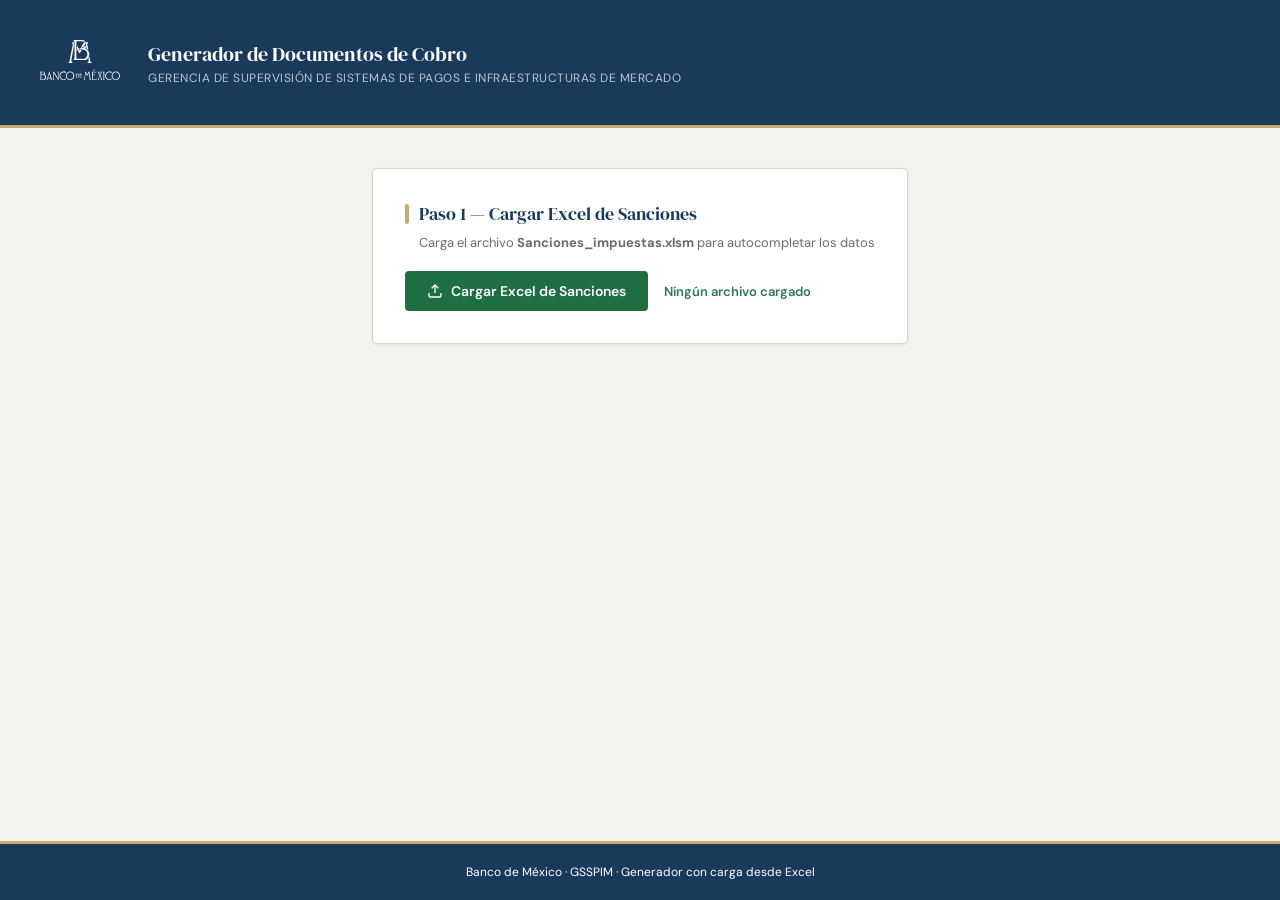
<file: index.html>
<!DOCTYPE html>
<html lang="es">
<!-- ══════════════════════════════════════════════════════════════════════════
     index_v2.html — Generador de Documentos de Cobro 
     Banco de México · GSSPIM
     
     DESCRIPCIÓN:
       Página principal de la aplicación. Define toda la estructura HTML
       (interfaz de usuario) y carga las librerías y estilos necesarios.
       La lógica está en app2.js.
     
     FLUJO DE LA UI (secciones que aparecen progresivamente):
       1. #card-carga   → siempre visible — cargar el Excel de sanciones
       2. #sec-tabla    → aparece al cargar el Excel — tabla de registros
       3. #sec-form     → aparece al seleccionar un registro — formulario editable
       4. #sec-preview  → aparece al seleccionar o editar — vista previa
       5. #sec-generar  → aparece al seleccionar o editar — botones de generación
     ══════════════════════════════════════════════════════════════════════════ -->
<head>
<meta charset="UTF-8">
<meta name="viewport" content="width=device-width, initial-scale=1.0">

<!-- Favicon del Banco de México -->
<link rel="icon" type="image/png" sizes="32x32" href="img/favicon_bm.png">

<title>Generador de Documentos de Cobro V2 &#x2014; GSSPIM</title>

<!-- ── Librerías JavaScript (cargadas en head, disponibles globalmente) ──
     IMPORTANTE: El orden de carga importa:
     1. xlsx.full.min.js   → expone el objeto global XLSX (SheetJS)
     2. jszip.min.js       → expone el objeto global JSZip
     3. exceljs.min.js     → expone el objeto global ExcelJS
     Estas librerías se usan en app2.js (cargado al final del body)
-->
<script src="xlsx.full.min.js"></script>   <!-- SheetJS: lectura del Excel de sanciones entrada -->
<script src="jszip.min.js"></script>       <!-- JSZip: generación del .docx (ZIP + XML OOXML) -->
<script src="exceljs.min.js"></script>     <!-- ExcelJS: generación del .xlsx con estilos -->

<!-- Hoja de estilos principal de la aplicación -->
<link rel="stylesheet" href="styles.css">
</head>

<body>

<!-- ══════════════════════════════════════════════════════════════════════════
     HEADER — Barra superior fija con logo y título
     Permanece visible mientras el usuario hace scroll (position: sticky)
     ══════════════════════════════════════════════════════════════════════════ -->
<header>
  <!-- Logo del Banco de México -->
  <div class="logo">
    <a href="#" onclick="window.scrollTo({top:0,behavior:'smooth'});return false;">
      <img src="img/Logobm.svg" style="width:80px;height:80px;object-fit:contain;filter:brightness(0) invert(1);">
    </a>
  </div>
  <div>
    <h1>Generador de Documentos de Cobro</h1>
    <p>Gerencia de Supervisi&#xF3;n de Sistemas de Pagos e Infraestructuras de Mercado</p>
  </div>
</header>


<!-- ══════════════════════════════════════════════════════════════════════════
     CONTENEDOR PRINCIPAL
     Limita el ancho máximo a 1000px y centra el contenido en la página.
     ══════════════════════════════════════════════════════════════════════════ -->
<div class="container">

  <!-- ── ZONA DE ALERTAS ──
       Los mensajes de éxito/error se inyectan aquí dinámicamente por showAlert()
       en app2.js. Se autodestruyen después de 7 segundos. -->
  <div id="alert-area"></div>


  <!-- ══════════════════════════════════════════════════════════════════════════
       PASO 1 — CARGAR EXCEL DE SANCIONES
       Siempre visible. El usuario selecciona el archivo Sanciones_impuestas.xlsm.
       El input file está oculto; el botón visible lo activa programáticamente.
       ══════════════════════════════════════════════════════════════════════════ -->
  <div class="card">
    <div class="card-title">Paso 1 &#x2014; Cargar Excel de Sanciones</div>
    <div class="card-sub">
      Carga el archivo <strong>Sanciones_impuestas.xlsm</strong> para autocompletar los datos
    </div>

    <div style="display:flex;align-items:center;gap:16px;flex-wrap:wrap">
      <!-- Botón visible (verde) que activa el input file oculto -->
      <button class="btn btn-xl" id="btn-cargar">
        <!-- Ícono SVG de subida de archivo -->
        <svg width="16" height="16" fill="none" stroke="currentColor" stroke-width="2" viewBox="0 0 24 24">
          <path d="M21 15v4a2 2 0 0 1-2 2H5a2 2 0 0 1-2-2v-4"/>
          <polyline points="17 8 12 3 7 8"/>
          <line x1="12" y1="3" x2="12" y2="15"/>
        </svg>
        Cargar Excel de Sanciones
      </button>

      <!-- Estado del archivo: muestra "Ningún archivo cargado", "⏳ Cargando...",
           "✓ nombre.xlsm — N registros cargados", o "❌ Error..." -->
      <span class="lbl-archivo" id="lbl-archivo">Ning&#xFA;n archivo cargado</span>
    </div>

    <!-- Input file real (oculto con display:none).
         Accept: solo acepta formatos Excel. El click se dispara desde btn-cargar.
         Su valor se resetea después de cada carga para permitir recargar el mismo archivo. -->
    <input type="file" id="file-input" accept=".xlsx,.xlsm,.xls" style="display:none">
  </div>


  <!-- ══════════════════════════════════════════════════════════════════════════
       PASO 2 — TABLA DE REGISTROS
       Oculta hasta que se carga el Excel. Muestra todos los registros cargados
       con un buscador de filtrado en tiempo real.
       Al hacer clic en una fila se autocompletan los campos del Paso 3.
       ══════════════════════════════════════════════════════════════════════════ -->
  <div class="card" id="sec-tabla" style="display:none">
    <div class="card-title">Paso 2 &#x2014; Selecciona el Registro</div>
    <div class="card-sub">
      Busca por Instituci&#xF3;n, No. Memorando, Expediente o No. Resoluci&#xF3;n, y haz clic en la fila
    </div>

    <!-- Buscador: filtra el array registros en tiempo real (mínimo 2 caracteres) -->
    <div class="search-bar">
      <input type="text" id="buscador" placeholder="Buscar...">
    </div>

    <!-- Tabla con scroll vertical (máx. 320px de altura definida en styles.css)
         El thead tiene position:sticky para que los encabezados sean siempre visibles -->
    <div class="tbl-wrap">
      <table>
        <thead>
          <tr>
            <th>Instituci&#xF3;n</th>      <!-- 35% de ancho (definido en styles.css) -->
            <th>No. Memorando</th>          <!-- 18% de ancho -->
            <th>Expediente</th>             <!-- 22% de ancho -->
            <th>No. Resoluci&#xF3;n</th>   <!-- 25% de ancho -->
          </tr>
        </thead>
        <!-- Las filas se generan dinámicamente por mostrarTabla() en app2.js -->
        <tbody id="tbl-body"></tbody>
      </table>
    </div>
  </div>


  <!-- ══════════════════════════════════════════════════════════════════════════
       PASO 3 — FORMULARIO EDITABLE
       Oculto hasta que se selecciona un registro. Todos los campos se
       autocompletan desde el Excel pero son 100% editables por el usuario.
       Se divide en dos sub-secciones:
         A. Datos del Layout Excel (BBVA)
         B. Datos del Memorando Word
       ══════════════════════════════════════════════════════════════════════════ -->
  <div class="card" id="sec-form" style="display:none">
    <div class="card-title">Paso 3 &#x2014; Verifica y Edita los Datos</div>
    <div class="card-sub">
      Todos los campos se autocompletan desde el Excel pero puedes editarlos libremente
    </div>

    <!-- SUB-SECCIÓN A: Datos del Layout Excel (BBVA) -->
    <div class="grid">

      <!-- Nombre completo de la institución sancionada
           Ocupa todo el ancho del grid (clase 'full') -->
      <div class="fg full">
        <label>Nombre Instituci&#xF3;n <span class="req">*</span></label>
        <input type="text" id="inst-nombre" placeholder="Nombre completo de la instituci&#xF3;n">
      </div>

      <!-- CASFIM: código de la institución en los sistemas de Banco de México -->
      <div class="fg">
        <label>CASFIM <span class="req">*</span></label>
        <input type="text" id="casfim" placeholder="Ej: 40012">
      </div>

      <!-- Tipo de operación: S=Sanción (cobro de multa) | D=Devolución (reembolso) -->
      <div class="fg">
        <label>Tipo de Operaci&#xF3;n</label>
        <select id="operacion">
          <option value="S">S &#x2014; Sanci&#xF3;n</option>
          <option value="D">D &#x2014; Devoluci&#xF3;n</option>
        </select>
      </div>

      <!-- Número de resolución de la sanción, ej: S22-118-2026 -->
      <div class="fg">
        <label>No. Resoluci&#xF3;n <span class="req">*</span></label>
        <input type="text" id="no-res" placeholder="Ej: S22-118-2026">
      </div>

      <!-- Número de expediente del procedimiento de imposición de sanción -->
      <div class="fg">
        <label>Expediente <span class="req">*</span></label>
        <input type="text" id="exp" placeholder="Ej: SP.ID.CDA.2025.109">
      </div>

      <!-- Importe a cobrar en pesos mexicanos.
           Se deja vacío al autocompletar porque puede diferir del monto del Excel
           (por actualizaciones o por el descuento de 20% por pronto pago).
           step="0.01" permite ingresar centavos. -->
      <div class="fg full">
        <label>Importe (MXN) <span class="req">*</span></label>
        <input type="number" id="importe" placeholder="Ingresa el importe" min="0" step="0.01">
      </div>

      <!-- Campo TEXTO del layout BBVA.
           Se autogenera como "No.Resolución/Expediente" al seleccionar un registro.
           Si el usuario lo edita manualmente, el autogenerado se desactiva.
           maxlength="60" permite editar más allá del límite de 42 para mostrar el error. -->
      <div class="fg full">
        <label>* TEXTO (m&#xE1;x. 42 caracteres) <span class="req">*</span></label>
        <input type="text" id="texto" placeholder="S22-118-2026/SP.ID.CDA.2025.109" maxlength="60">
        <!-- Contador de caracteres: cambia a dorado (warn) al superar 35,
             y a rojo negrita (over) al superar 42 -->
        <div class="cc" id="cc">0 / 42</div>
      </div>

    </div><!-- /grid -->

    <!-- Separador visual entre sección Excel y sección Word -->
    <hr class="div">
    <div style="margin-bottom:16px;font-weight:600;font-size:13px;color:var(--accent);text-transform:uppercase;letter-spacing:.5px">
      Datos del Memorando Word
    </div>

    <!-- SUB-SECCIÓN B: Datos del Memorando Word -->
    <div class="grid">

      <!-- Número del memorando, ej: D02-2026-079
           Se usa como referencia (Ref.) en el documento y como nombre del archivo -->
      <div   class="fg">
        <label>No. Memorando (Ref.) <span class="req">*</span></label>
        <input type="text" id="memo" placeholder="Ej: D02-2026-079">
      </div>

      <!-- Fecha del memorando = fecha de solicitud de cobro.
           Aparece en el encabezado del documento: "Ciudad de México, a X de mes de YYYY" -->
      <div class="fg">
        <label>Fecha de solicitud de cobro<span class="req">*</span></label>
        <input type="date" id="f-memo">
        <div class="hint">Fecha de solicitud de cobro</div>
      </div>

      <!-- Fecha en que la institución firmó/envió la autorización de cargo.
           Aparece en el cuerpo: "referimos al escrito de fecha X..." -->
      <div class="fg">
        <label>Fecha de autorizaci&#xF3;n de cobro<span class="req">*</span></label>
        <input type="date" id="f-escrito">
        <div class="hint">Fecha autorizaci&#xF3;n de cobro</div>
      </div>

      <!-- Fecha en que Banco de México recibió la autorización de la institución.
           Del día de esta fecha se extrae el número de día para el memorando:
           "recibido por este Banco Central el día X del mismo mes y año" -->
      <div class="fg">
        <label>Fecha de recepci&#xF3;n de autorizaci&#xF3;n de cobro <span class="req">*</span></label>
        <input type="date" id="f-recep">
        <div class="hint">Fecha de recepci&#xF3;n de autorizaci&#xF3;n de cobro</div>
      </div>

    </div><!-- /grid -->
  </div><!-- /sec-form -->


  <!-- ══════════════════════════════════════════════════════════════════════════
       VISTA PREVIA EN TIEMPO REAL
       Oculta hasta que se selecciona un registro o se edita algún campo.
       Muestra un resumen visual de los datos que irán en cada documento.
       El contenido se actualiza por updPreview() en app2.js.
       ══════════════════════════════════════════════════════════════════════════ -->
  <div class="card" id="sec-preview" style="display:none">
    <div class="card-title">Vista Previa</div>
    <!-- La preview inicial muestra texto de placeholder;
         se actualiza dinámicamente con HTML generado en updPreview() -->
    <div class="preview-box" id="preview">
      <em style="color:var(--muted)">Selecciona un registro para ver la vista previa...</em>
    </div>
  </div>


  <!-- ══════════════════════════════════════════════════════════════════════════
       PASO 4 — GENERAR DOCUMENTOS
       Oculto hasta que se selecciona un registro o se edita algún campo.
       Tres botones permiten generar cada documento por separado o ambos juntos.
       ══════════════════════════════════════════════════════════════════════════ -->
  <div class="card" id="sec-generar" style="display:none">
    <div class="card-title">Generar Documentos</div>
    <div class="btns">

      <!-- Botón azul marino: genera solo el layout Excel (.xlsx)
           Valida únicamente los campos del layout (no las fechas del memorando) -->
      <button class="btn btn-p" onclick="generateExcel()">
        <svg width="16" height="16" fill="none" stroke="currentColor" stroke-width="2" viewBox="0 0 24 24">
          <path d="M14 2H6a2 2 0 0 0-2 2v16a2 2 0 0 0 2 2h12a2 2 0 0 0 2-2V8z"/>
          <polyline points="14 2 14 8 20 8"/>
        </svg>
        Generar Layout (Excel)
      </button>

      <!-- Botón dorado: genera solo el memorando Word (.docx)
           Valida todos los campos, incluyendo las fechas del memorando -->
      <button class="btn btn-s" onclick="generateWord()">
        <svg width="16" height="16" fill="none" stroke="currentColor" stroke-width="2" viewBox="0 0 24 24">
          <path d="M14 2H6a2 2 0 0 0-2 2v16a2 2 0 0 0 2 2h12a2 2 0 0 0 2-2V8z"/>
          <polyline points="14 2 14 8 20 8"/>
        </svg>
        Generar Memorando (Word)
      </button>

      <!-- Botón outline: genera ambos documentos en secuencia.
           Valida todos los campos de ambos documentos antes de iniciar.
           Agrega 600ms de delay entre descargas para evitar bloqueos del navegador. -->
      <button class="btn btn-o" onclick="generateAll()">
        <svg width="16" height="16" fill="none" stroke="currentColor" stroke-width="2" viewBox="0 0 24 24">
          <polyline points="8 17 12 21 16 17"/>
          <line x1="12" y1="12" x2="12" y2="21"/>
          <path d="M20.88 18.09A5 5 0 0 0 18 9h-1.26A8 8 0 1 0 3 16.29"/>
        </svg>
        Generar Ambos
      </button>

    </div>
  </div>

</div><!-- /container -->


<!-- ══════════════════════════════════════════════════════════════════════════
     FOOTER
     Barra inferior con información del sistema.
     ══════════════════════════════════════════════════════════════════════════ -->
<footer>Banco de M&#xE9;xico &#xB7; GSSPIM &#xB7; Generador con carga desde Excel</footer>


<!-- ══════════════════════════════════════════════════════════════════════════
     SCRIPTS — Se cargan al final del body para que el DOM ya esté disponible
     ══════════════════════════════════════════════════════════════════════════ -->

<!-- Lógica principal de la aplicación (debe ir ANTES del script inline) -->
<script src="app2.js"></script>

<!-- Script inline: conecta los eventos de los campos del formulario para que
     muestren la vista previa y los botones de generación automáticamente
     cuando el usuario empieza a llenar datos manualmente (sin cargar Excel).
     Complementa los listeners ya definidos en app2.js. -->
<script>
// IDs de todos los campos que deben activar la vista previa al cambiar
const obsFields = [
  'inst-nombre', 'casfim', 'no-res', 'exp',
  'importe', 'texto', 'memo', 'f-memo', 'f-escrito', 'f-recep'
];

obsFields.forEach(id => {
  const el = document.getElementById(id);
  if(el){
    // Al escribir en un campo: mostrar las secciones ocultas y actualizar preview
    el.addEventListener('input', () => {
      document.getElementById('sec-preview').style.display = 'block';
      document.getElementById('sec-generar').style.display = 'block';
      updPreview(); // Función definida en app2.js
    });
    // Al cambiar un campo (útil para selects y date inputs): igual
    el.addEventListener('change', () => {
      document.getElementById('sec-preview').style.display = 'block';
      document.getElementById('sec-generar').style.display = 'block';
      updPreview();
    });
  }
});
</script>

</body>
</html>
</file>
<file: styles.css>
@import url('https://fonts.googleapis.com/css2?family=DM+Serif+Display&family=DM+Sans:wght@300;400;500;600&display=swap');
:root{--bg:#f5f3ee;--surface:#fff;--accent:#1a3a5c;--accent2:#c8a96e;--text:#1c1c1c;--muted:#6b6b6b;--border:#d9d5cc;--ok:#2d7a4f;--err:#b83232;--r:4px}
*{box-sizing:border-box;margin:0;padding:0}
body{font-family:'DM Sans',sans-serif;background:var(--bg);color:var(--text);min-height:100vh;display:flex;flex-direction:column;}
header{background:var(--accent);color:#fff;padding:20px 40px;display:flex;align-items:center;gap:28px;border-bottom:3px solid var(--accent2);position:sticky;top:0;z-index:100;}
header h1{font-family:'DM Serif Display',serif;font-size:20px;font-weight:400}
header p{font-size:12px;opacity:.7;margin-top:2px;letter-spacing:.5px;text-transform:uppercase}
.container{max-width:1000px;margin:0 auto;padding:40px 24px;flex:1;}.card{background:var(--surface);border:1px solid var(--border);border-radius:var(--r);padding:32px;margin-bottom:24px;box-shadow:0 1px 4px rgba(0,0,0,.06)}
.card-title{font-family:'DM Serif Display',serif;font-size:18px;color:var(--accent);margin-bottom:8px;display:flex;align-items:center;gap:10px}
.card-title::before{content:'';display:block;width:4px;height:20px;background:var(--accent2);border-radius:2px}
.card-sub{font-size:13px;color:var(--muted);margin-bottom:20px;padding-left:14px}
.grid{display:grid;grid-template-columns:1fr 1fr;gap:18px}
.fg{display:flex;flex-direction:column;gap:6px}
.full{grid-column:1/-1}
label{font-size:12px;font-weight:600;color:var(--muted);text-transform:uppercase;letter-spacing:.6px}
.req{color:var(--accent2);margin-left:2px}
input,select{font-family:'DM Sans',sans-serif;font-size:14px;border:1px solid var(--border);border-radius:var(--r);padding:10px 12px;color:var(--text);background:var(--bg);transition:.15s;width:100%}
input:focus,select:focus{outline:none;border-color:var(--accent);box-shadow:0 0 0 3px rgba(26,58,92,.1);background:#fff}
hr.div{border:none;border-top:1px solid var(--border);margin:20px 0}
.btns{display:flex;gap:12px;flex-wrap:wrap}
.btn{font-family:'DM Sans',sans-serif;font-size:14px;font-weight:600;padding:11px 22px;border:none;border-radius:var(--r);cursor:pointer;display:flex;align-items:center;gap:8px;transition:.15s}
.btn-p{background:var(--accent);color:#fff}.btn-p:hover{background:#0f2540;transform:translateY(-1px)}
.btn-s{background:var(--accent2);color:var(--accent)}.btn-s:hover{background:#b89558;transform:translateY(-1px)}
.btn-o{background:transparent;color:var(--accent);border:1.5px solid var(--accent)}.btn-o:hover{background:var(--accent);color:#fff}
.btn-xl{background:#1d6f42;color:#fff}.btn-xl:hover{background:#155233;transform:translateY(-1px)}
.preview-box{background:#f9f8f5;border:1px dashed var(--border);border-radius:var(--r);padding:20px;font-size:13px;line-height:1.8}
.tag{display:inline-block;background:#eef2f7;color:var(--accent);border-radius:2px;padding:1px 6px;font-size:11px;font-weight:600;margin:0 2px}
.alert{padding:12px 16px;border-radius:var(--r);font-size:13px;margin-bottom:16px}
.al-ok{background:#f0f9f4;border:1px solid #a3d9b8;color:var(--ok)}
.al-err{background:#fdf2f2;border:1px solid #e8a4a4;color:var(--err)}
.hint{font-size:11px;color:var(--muted);margin-top:2px}
.cc{font-size:11px;text-align:right;color:var(--muted)}
.cc.warn{color:var(--accent2)}.cc.over{color:var(--err);font-weight:600}
.imp-box{background:#eef2f7;border:1px solid #c5d5e8;border-radius:var(--r);padding:8px 14px;font-size:13px;color:var(--accent);display:none;margin-top:6px}
.imp-box strong{font-size:11px;display:block;margin-bottom:2px}
.search-bar{display:flex;gap:12px;align-items:center;margin-bottom:16px}
.search-bar input{flex:1}
.lbl-archivo{font-size:13px;color:var(--ok);font-weight:600}
table{width:100%;border-collapse:collapse;font-size:13px;table-layout:fixed}
thead th{background:var(--accent);color:#fff;padding:10px 12px;text-align:left;font-weight:600;font-size:12px;text-transform:uppercase;letter-spacing:.4px;overflow:hidden;position:sticky;top:0;z-index:2}
thead th:nth-child(1){width:35%}
thead th:nth-child(2){width:18%}
thead th:nth-child(3){width:22%}
thead th:nth-child(4){width:25%}
tbody tr{border-bottom:1px solid var(--border);transition:background .1s}
tbody tr:hover{background:#f0f4f9;cursor:pointer}
tbody tr.sel{background:#dbeafe}
tbody td{padding:9px 12px;overflow:hidden;text-overflow:ellipsis;white-space:nowrap;word-break:break-word;white-space:normal}
.tbl-wrap{max-height:320px;overflow-y:auto;border:1px solid var(--border);border-radius:var(--r)}
footer{text-align:center;padding:20px;font-size:12px;color:#fff;background:var(--accent);border-top:3px solid var(--accent2);margin-top:40px}
@media(max-width:600px){.grid{grid-template-columns:1fr}.full{grid-column:1}
header{padding:16px 20px}.container{padding:20px 16px}.card{padding:20px}}
</file>
